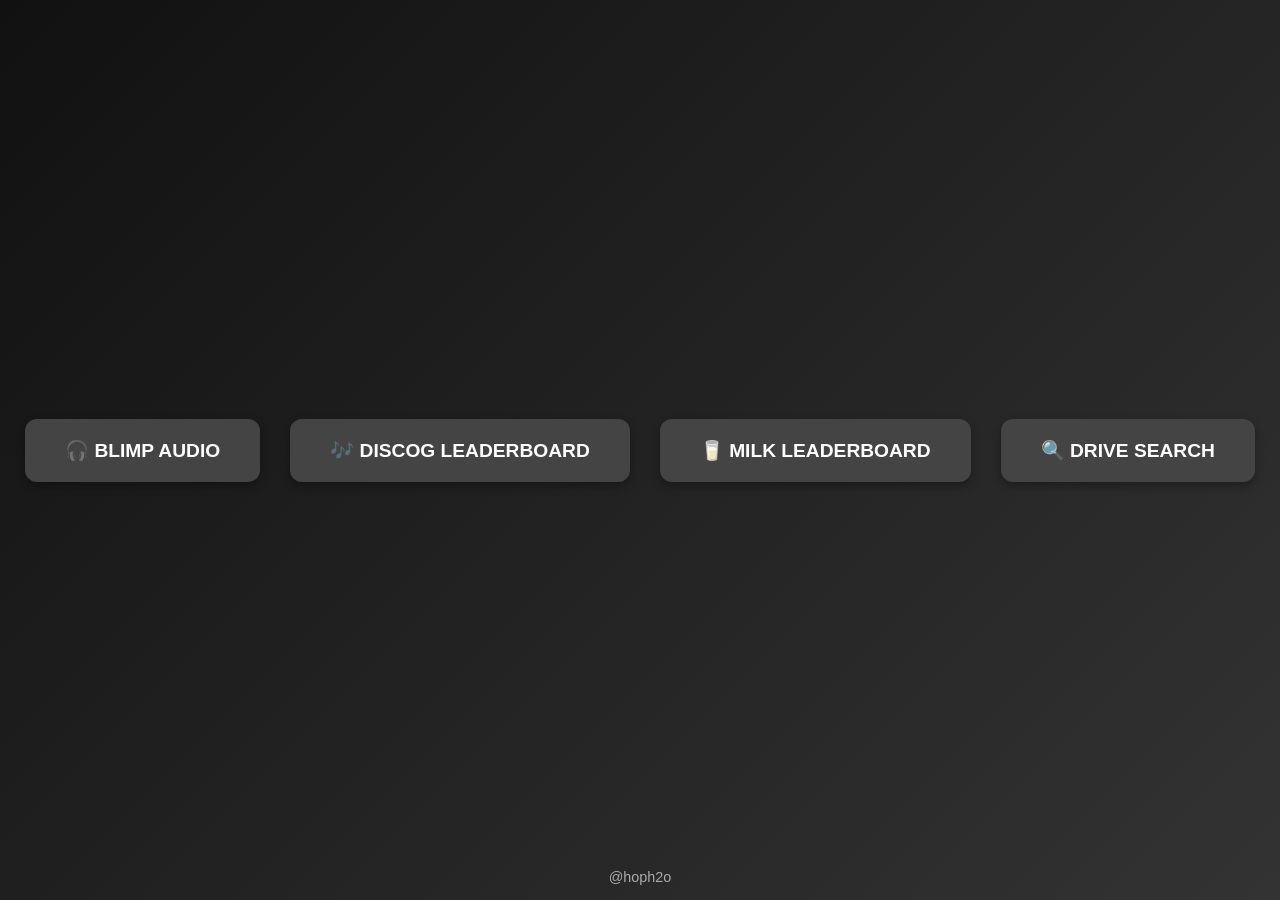
<file: index.html>
<!DOCTYPE html>
<html lang="en">
<head>
  <meta charset="UTF-8">
  <title>Hoph2o</title>
  <link rel="icon" href="favicon.png" type="image/png">
  <meta name="viewport" content="width=device-width, initial-scale=1.0">
  <style>
    body {
      margin: 0;
      font-family: 'Poppins', sans-serif;
      background: linear-gradient(135deg, #111, #333);
      color: #fff;
      height: 100vh;
      display: flex;
      align-items: center;
      justify-content: center;
    }

    .container {
      text-align: center;
    }

    h1 {
      font-size: 3em;
      margin-bottom: 40px;
      letter-spacing: 1px;
    }

    .nav {
      display: flex;
      justify-content: center;
      gap: 30px;
      flex-wrap: wrap;
    }

    .nav a {
      display: inline-block;
      text-decoration: none;
      color: #fff;
      background: #444;
      padding: 20px 40px;
      border-radius: 12px;
      font-size: 1.2em;
      font-weight: 600;
      transition: all 0.3s ease;
      box-shadow: 0 4px 10px rgba(0,0,0,0.3);
    }

    .nav a:hover {
      background: #00bcd4;
      color: #000;
      transform: scale(1.05);
      box-shadow: 0 0 20px #00bcd4;
    }

    footer {
      position: absolute;
      bottom: 15px;
      width: 100%;
      text-align: center;
      font-size: 0.9em;
      color: #aaa;
    }
  </style>
</head>
<body>

  <div class="container">
    <div class="nav">
      <a href="/blimp">🎧 BLIMP AUDIO</a>
      <a href="/discog">🎶 DISCOG LEADERBOARD</a>
      <a href="/milk">🥛 MILK LEADERBOARD</a>
      <a href="/search">🔍 DRIVE SEARCH</a>
    </div>
  </div>

  <footer>
    @hoph2o
  </footer>

</body>
</html>
</file>
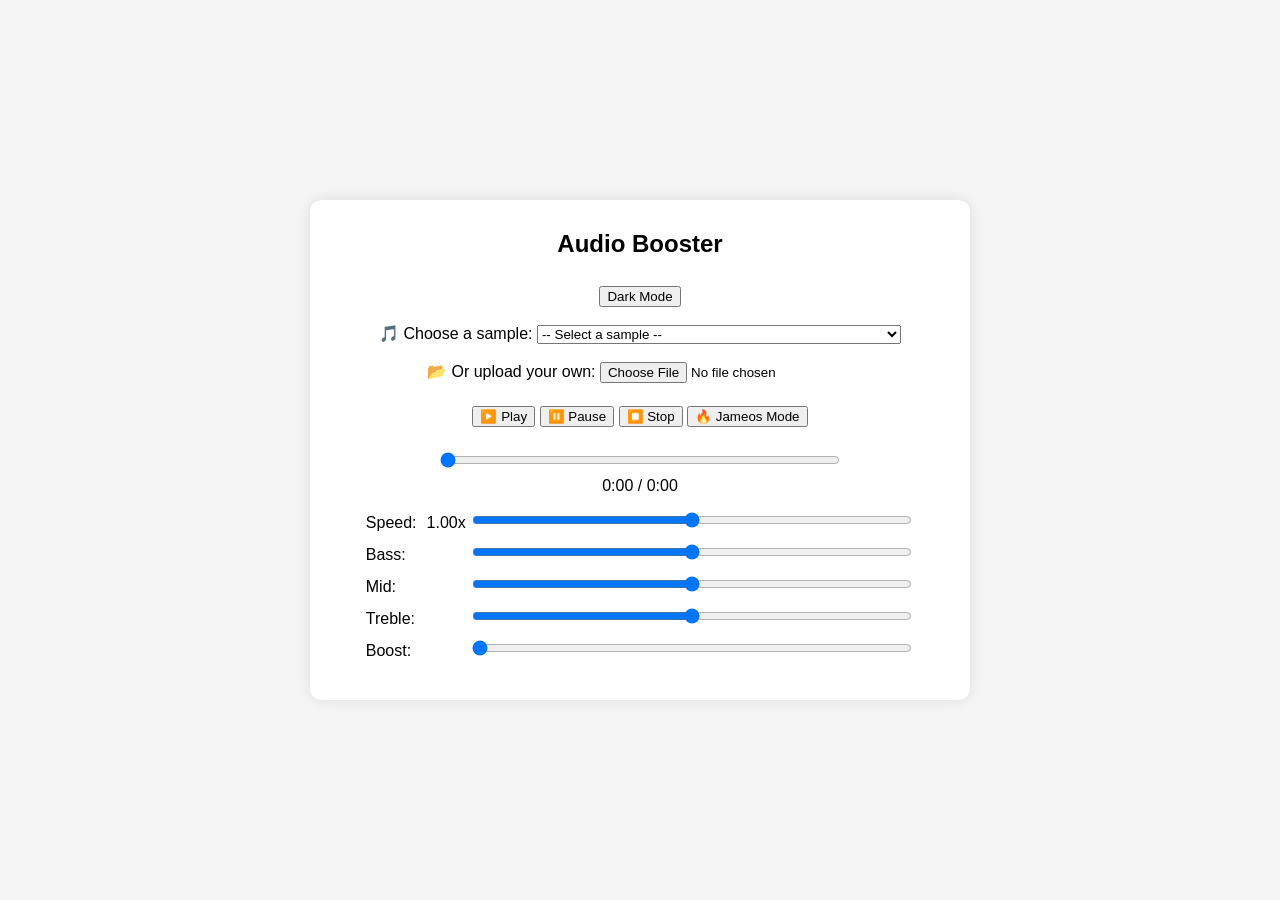
<file: blimp/index.html>
<!DOCTYPE html>
<html lang="en">

<head>
  <meta charset="UTF-8">
  <title>BLIMP</title>
  <link rel="stylesheet" href="style.css">
</head>

<body>
  <div class="container">
    <h2>Audio Booster</h2>
    <button id="darkModeToggle">Dark Mode</button>

    <label>🎵 Choose a sample:
      <select id="presetSelect">
        <option value="">-- Select a sample --</option>
      </select>
    </label>

    <label>📂 Or upload your own:
      <input type="file" id="audioFile" accept="audio/*">
    </label>

    <div class="buttons">
      <button onclick="playAudio()">▶️ Play</button>
      <button onclick="pauseAudio()">⏸️ Pause</button>
      <button onclick="stopAudio()">⏹️ Stop</button>
      <button onclick="activateJameosMode()">🔥 Jameos Mode</button>
    </div>

    <input type="range" id="seekBar" min="0" max="1" step="0.01" value="0">
    <div id="timeDisplay">0:00 / 0:00</div>

    <label for="speed">Speed:<span id="speedDisplay">1x</span>
      <input type="range" id="speed" min="0.5" max="1.5" step="0.05" value="1" title="1.00x">
      
    </label>

    <label><span class="slider-label">Bass:</span>
      <input type="range" id="bass" min="-15" max="15" value="0" title="0 dB">
    </label>
    <label><span class="slider-label">Mid:</span>
      <input type="range" id="mid" min="-15" max="15" value="0" title="0 dB">
    </label>
    <label><span class="slider-label">Treble:</span>
      <input type="range" id="treble" min="-15" max="15" value="0" title="0 dB">
    </label>
    <label><span class="slider-label">Boost:</span>
      <input type="range" id="gain" min="1" max="5" step="0.1" value="1" title="1x gain">
    </label>
  </div>

  <script src="script.js"></script>
</body>


</html>
</file>
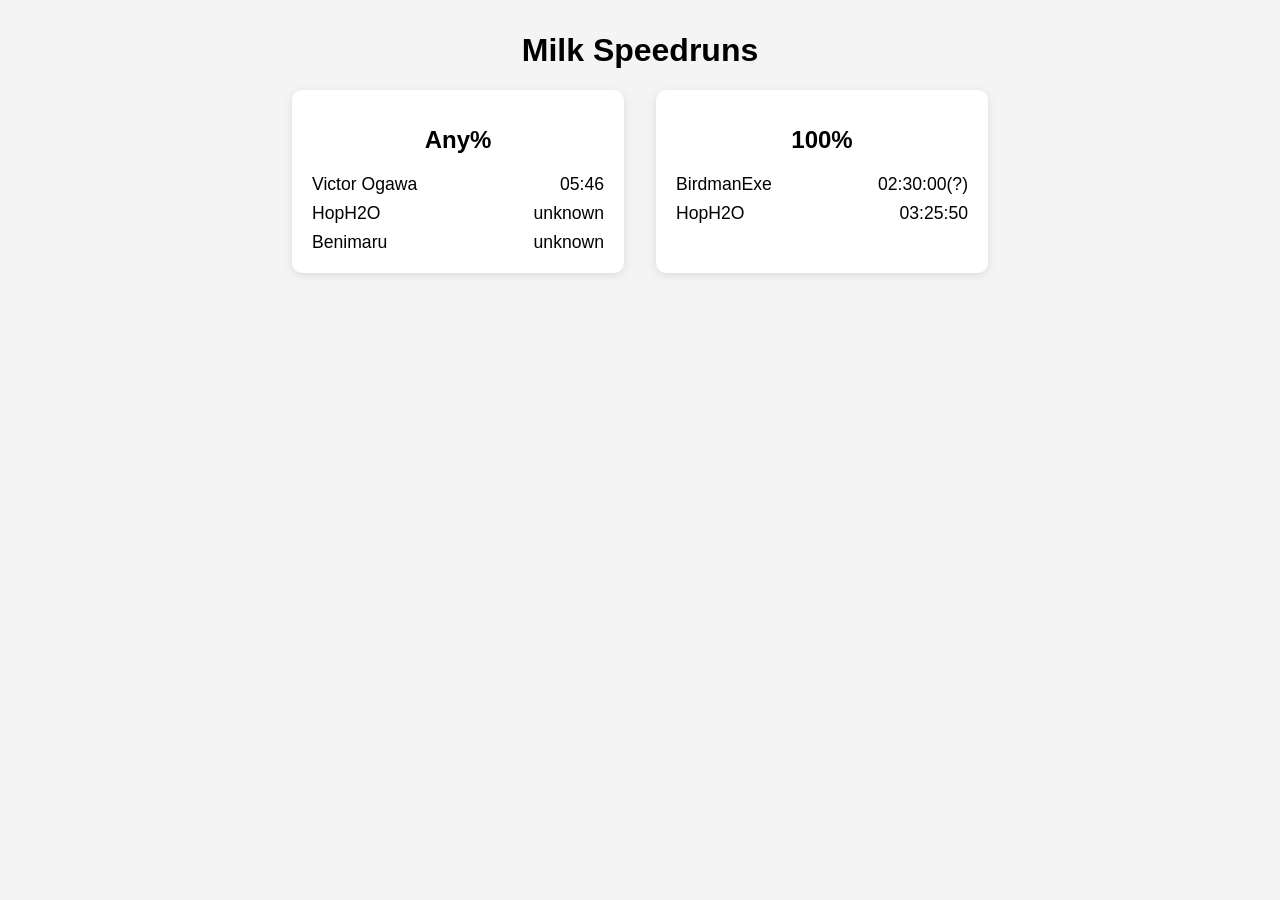
<file: milk/index.html>
<!DOCTYPE html>
<html lang="en">

<head>
    <meta charset="UTF-8">
    <title>MILK!</title>
    <style>
        body {
            font-family: Arial, sans-serif;
            margin: 2rem;
            background: #f4f4f4;
        }

        h1 {
            text-align: center;
        }

        .leaderboard-container {
            display: flex;
            gap: 2rem;
            justify-content: center;
            flex-wrap: wrap;
        }

        .leaderboard {
            background: #fff;
            border-radius: 10px;
            box-shadow: 0 2px 8px rgba(0, 0, 0, 0.1);
            width: 300px;
            padding: 1rem;
        }

        .leaderboard h2 {
            text-align: center;
            margin-bottom: 1rem;
        }

        .leaderboard ol {
            padding-left: 1.2rem;
        }

        .leaderboard li {
            margin: 0.5rem 0;
            font-size: 1.1rem;
        }

        .leaderboard table {
            width: 100%;
            font-size: 1.1rem;
        }

        .leaderboard td {
            padding: 4px 8px;
        }
    </style>
</head>

<body>
    <h1>Milk Speedruns</h1>

    <div class="leaderboard-container" id="leaderboards"></div>

    <script>
        // Load and display leaderboard data
        fetch('data.json')
            .then(response => response.json())
            .then(data => {
                const container = document.getElementById('leaderboards');

                Object.entries(data).forEach(([title, entries]) => {
                    const board = document.createElement('div');
                    board.className = 'leaderboard';

                    const heading = document.createElement('h2');
                    heading.textContent = title;

                    const table = document.createElement('table');
                    table.style.width = '100%';
                    table.style.borderCollapse = 'collapse';

                    entries.forEach(entry => {
                        const row = document.createElement('tr');

                        const nameCell = document.createElement('td');
                        nameCell.textContent = entry.name;
                        nameCell.style.textAlign = 'left';
                        nameCell.style.padding = '4px';

                        const timeCell = document.createElement('td');
                        timeCell.textContent = entry.time;
                        timeCell.style.textAlign = 'right';
                        timeCell.style.padding = '4px';

                        row.appendChild(nameCell);
                        row.appendChild(timeCell);
                        table.appendChild(row);
                    });

                    board.appendChild(heading);
                    board.appendChild(table);

                    container.appendChild(board);
                });
            })
            .catch(error => {
                console.error('Error loading leaderboard data:', error);
            });
    </script>
</body>

</html>
</file>
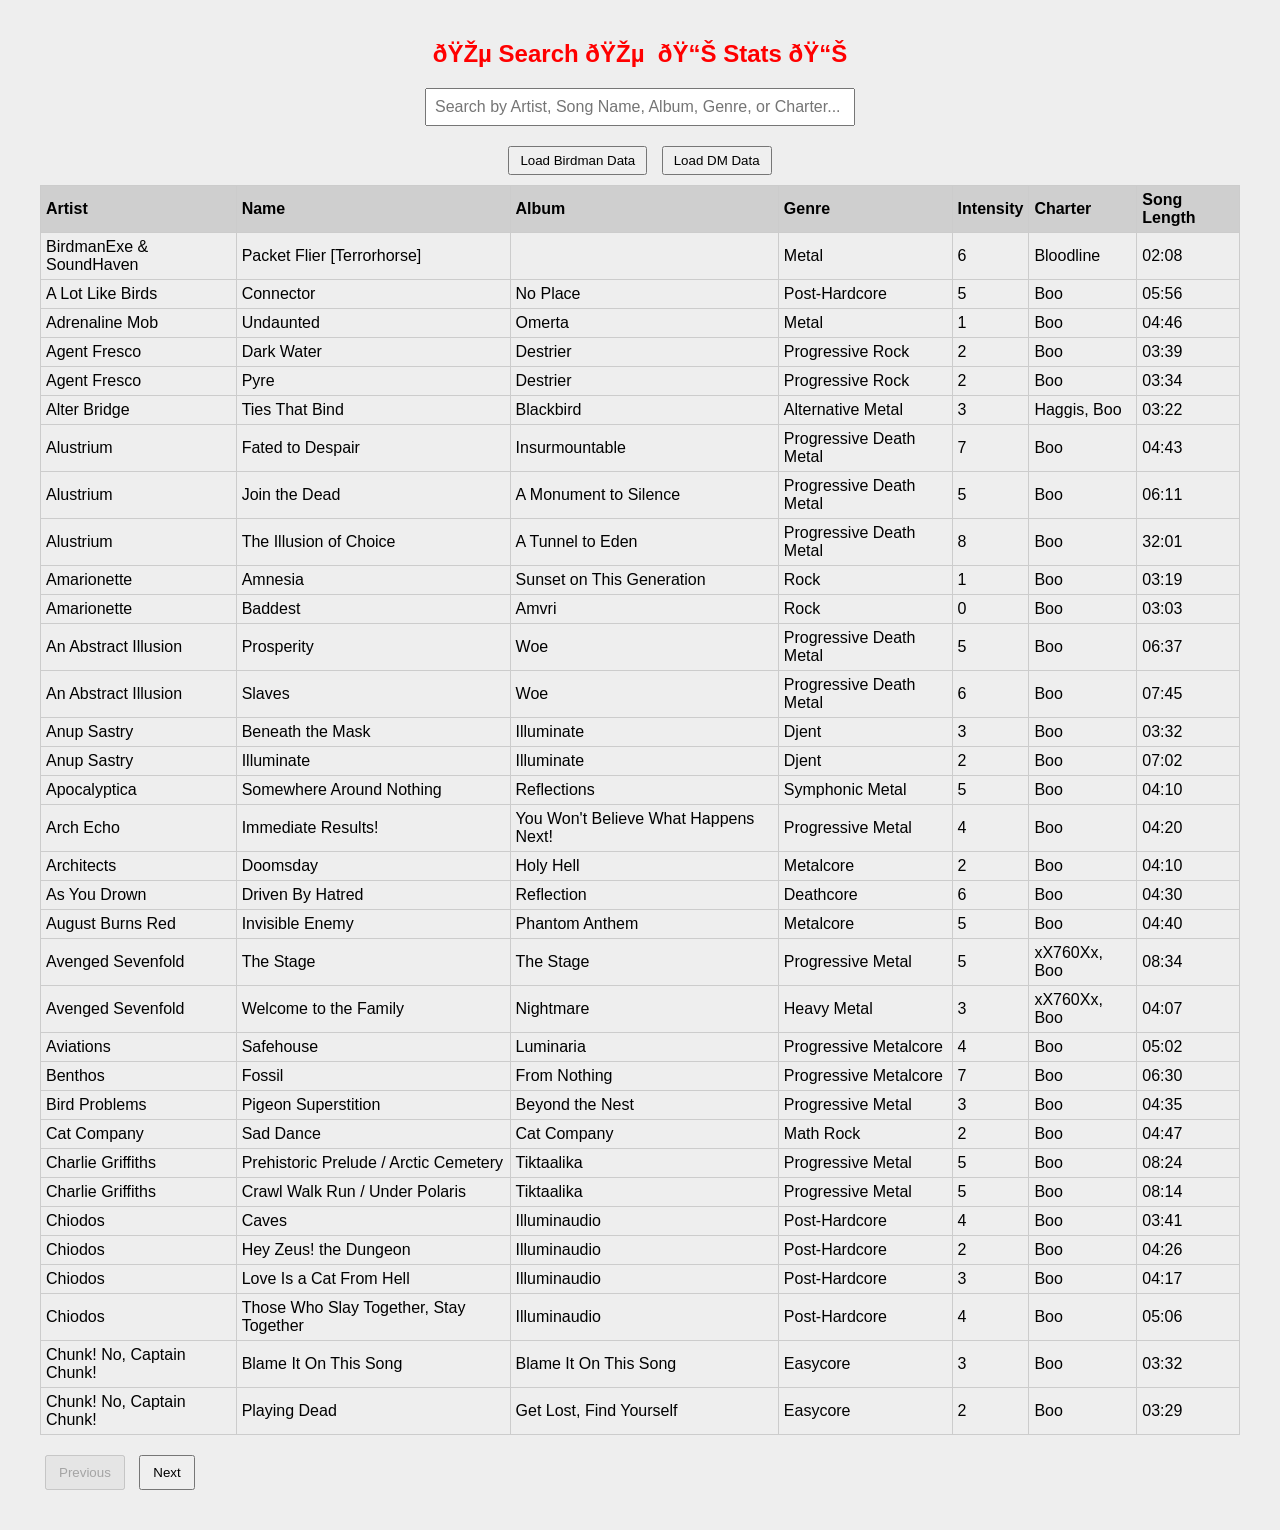
<file: search/index.html>
<!DOCTYPE html>
<html lang="en">

<head>
  <meta charset="latin-1">
  <title>Birdman Drive Search</title>
  <link rel="stylesheet" href="MainPage.css">
</head>

<body>

  <h2>
    <center><a href="index.html" class="nav-link">🎵 Search 🎵</a>&nbsp&nbsp<a href="charts.html" class="nav-link">📊
        Stats 📊</a></center>
  </h2>
  <center><input type="text" id="searchInput" placeholder="Search by Artist, Song Name, Album, Genre, or Charter...">
  </center>

  <div class="loaders">
    <center>
      <button id="btn1">Load Birdman Data</button>
      <button id="btn2">Load DM Data</button>
    </center>
  </div>

  <table id="resultsTable">
    <thead>
      <tr>
        <th>Artist</th>
        <th>Name</th>
        <th>Album</th>
        <th>Genre</th>
        <th>Intensity</th>
        <th>Charter</th>
        <th>Song Length</th>
      </tr>
    </thead>
    <tbody></tbody>
  </table>

  <div class="pagination">
    <button id="prevPage" disabled>Previous</button>
    <button id="nextPage">Next</button>
  </div>

  <script>
    const input = document.getElementById("searchInput");
    const tbody = document.querySelector("#resultsTable tbody");
    const prevPageButton = document.getElementById("prevPage");
    const nextPageButton = document.getElementById("nextPage");

    const itemsPerPage = 34;
    let data = [];
    let currentPage = 1;
    let filteredData = [];

    function renderTable(dataToDisplay) {
      tbody.innerHTML = "";
      dataToDisplay.forEach(item => {
        const row = `<tr>
          <td>${item.Artist}</td>
          <td>${item.Name}</td>
          <td>${item.Album}</td>
          <td>${item.Genre}</td>
          <td>${item.diff_drums}</td>
          <td>${item.Charter}</td>
          <td>${item.song_length}</td>
        </tr>`;
        tbody.innerHTML += row;
      });
    }

    function updatePagination() {
      const totalPages = Math.ceil(filteredData.length / itemsPerPage);
      prevPageButton.disabled = currentPage === 1;
      nextPageButton.disabled = currentPage === totalPages;
    }

    function updatePage() {
      const startIndex = (currentPage - 1) * itemsPerPage;
      const endIndex = currentPage * itemsPerPage;
      const pageData = filteredData.slice(startIndex, endIndex);
      renderTable(pageData);
      updatePagination();
    }

    function fetchAndDisplayData(fileName) {
      fetch(fileName)
        .then(response => response.json())
        .then(json => {
          data = json;
          filteredData = json;
          currentPage = 1;
          updatePage();
        })
        .catch(error => {
          console.error(`Error loading ${fileName}:`, error);
        });
    }

    // Event listeners
    input.addEventListener("input", () => {
      const query = input.value.toLowerCase();
      filteredData = data.filter(item =>
        item.Artist.toLowerCase().includes(query) ||
        item.Name.toLowerCase().includes(query) ||
        item.Album.toLowerCase().includes(query) ||
        item.Genre.toLowerCase().includes(query) ||
        item.Charter.toLowerCase().includes(query)
      );
      currentPage = 1;
      updatePage();
    });

    prevPageButton.addEventListener("click", () => {
      if (currentPage > 1) {
        currentPage--;
        updatePage();
      }
    });

    nextPageButton.addEventListener("click", () => {
      const totalPages = Math.ceil(filteredData.length / itemsPerPage);
      if (currentPage < totalPages) {
        currentPage++;
        updatePage();
      }
    });

    // Load default file
    fetchAndDisplayData("BirdData.json");

    // Button actions
    document.getElementById("btn1").addEventListener("click", () => {
      fetchAndDisplayData("BirdData.json");
    });

    document.getElementById("btn2").addEventListener("click", () => {
      fetchAndDisplayData("DMData.json");
    });
  </script>


</body>

</html>
</file>
<file: blimp/style.css>
body {
  font-family: Arial, sans-serif;
  background: #f5f5f5;
  display: flex;
  justify-content: center;
  align-items: center;
  min-height: 100vh;
  margin: 0;
}

.container {
  background: white;
  padding: 30px;
  border-radius: 12px;
  box-shadow: 0 0 15px rgba(0, 0, 0, 0.1);
  text-align: center;
  max-width: 600px;
  width: 90%;
}

h2 {
  margin-top: 0;
}

label {
  display: block;
  margin: 10px 0;
}

input[type="range"] {
  width: 100%;
  max-width: 440px;
}

.slider-label {
  display: inline-block;
  width: 80px;
  text-align: left;
  margin-right: 20px;
}

select, input[type="file"], button {
  margin-top: 8px;
}

.buttons {
  margin: 15px 0;
}

#seekBar {
  width: 100%;
  max-width: 400px;
  margin-top: 10px;
}

#timeDisplay {
  margin-top: 5px;
  margin-bottom: 15px;
}

#speedDisplay {
  margin-left: 10px;
}

body.dark-mode {
  background-color: #121212;
  color: #f1f1f1;
}

body.dark-mode .container {
  background-color: #1e1e1e;
  border: 1px solid #333;
  color: #f1f1f1;
}

body.dark-mode select,
body.dark-mode input[type="file"],
body.dark-mode input[type="range"],
body.dark-mode button {
  background-color: #333;
  color: #fff;
  border: 1px solid #444;
}

body.dark-mode .slider-label {
  color: #ddd;
}
</file>
<file: search/MainPage.css>
body {
    font-family: Arial, sans-serif;
    margin: 40px;
    background-color: #eeeeee;
}

input {
    width: 410px;
    padding: 8px;
    margin-bottom: 20px;
    font-size: 16px;
}

table {
    width: 100%;
    border-collapse: collapse;
    margin-top: 10px;
}

th,
td {
    border: 1px solid #ccc;
    padding: 5px;
    text-align: left;
}

th {
    background-color: #cfcfcf;
}

tr:hover {
    background-color: #fcfcfc;
}

.loaders button {
    padding: 5px 10px;
    margin: 0 5px;
    cursor: pointer;
}

.pagination {
    margin-top: 20px;
}

.pagination button {
    padding: 8px 12px;
    margin: 0 5px;
    cursor: pointer;
}

.chart-container {
    display: flex;
    flex-direction: column;
    /* Stack the charts vertically */
    gap: 20px;
    /* Add some space between the charts */
    align-items: center;
    /* Center the charts horizontally */
}

.chart-box {
    width: 90%;
    /* Make the charts wide */
    height: 600px;
    position: relative;
}

.artist-chart-box {
    width: 90%;
    position: relative;
}

.charter-chart-box {
    width: 90%;
    /* Make the charts tall */
    height: 600px;
    position: relative;
}

a.nav-link:link {
    color: #ff0000;
    text-decoration: none;
}

a.nav-link:visited {
    color: #ff0000;
    text-decoration: none;
}

a.nav-link:hover {
    color: #ff0000;
    text-decoration: none;
}

a.nav-link:active {
    color: #ff0000;
    text-decoration: none;
}
</file>
